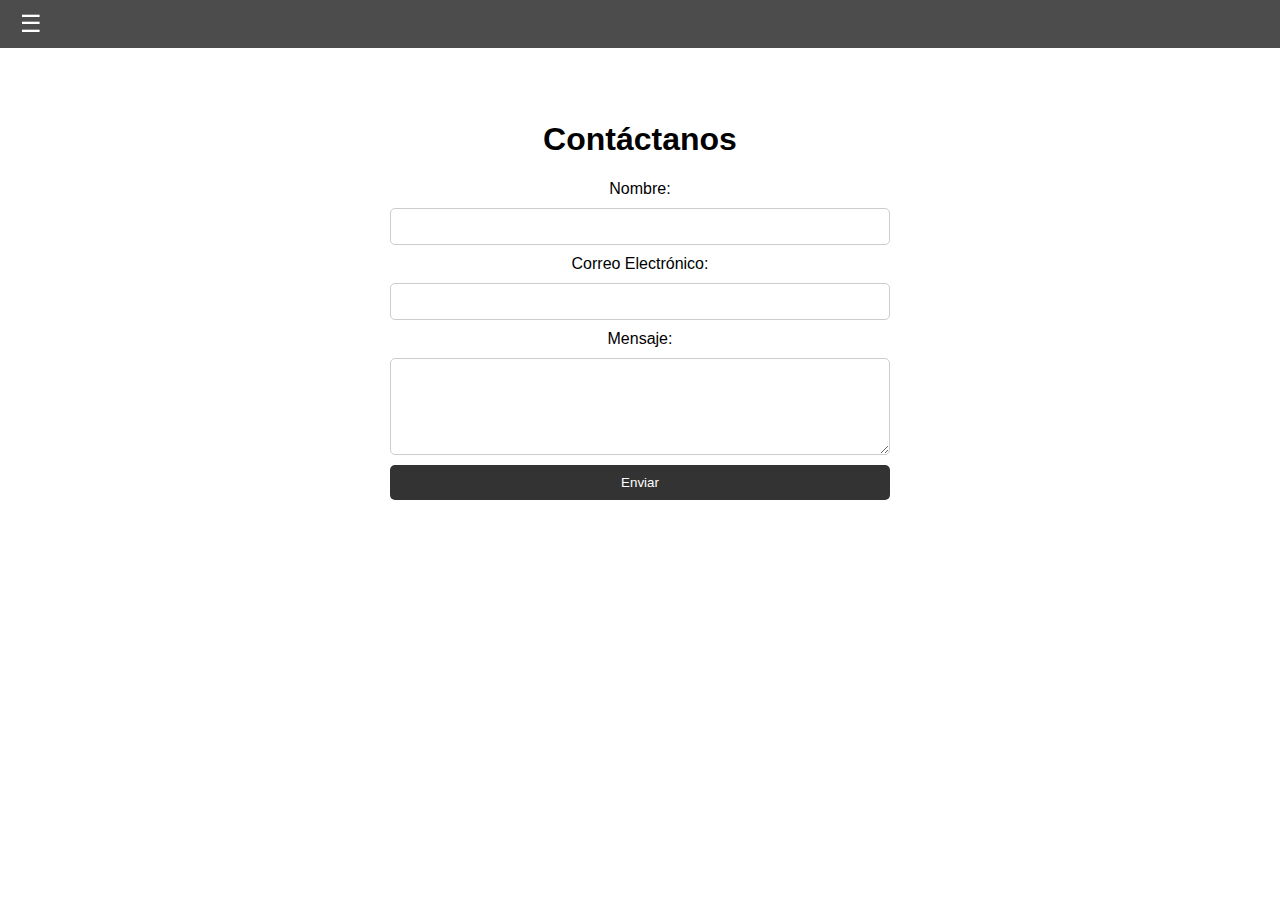
<file: contacto.html>
<!DOCTYPE html>
<html lang="es">
<head>
    <meta charset="UTF-8">
    <meta name="viewport" content="width=device-width, initial-scale=1.0">
    <title>Contacto</title>
    <link rel="stylesheet" href="styles.css">
</head>
<body>
    <header>
        <nav class="navbar">
            <div class="menu-toggle" id="menu-toggle">&#9776;</div>
            <ul class="nav-links" id="nav-links">
                <li><a href="index.html">Home</a></li>
                <li><a href="nosotros.html">Nosotros</a></li>
                <li><a href="contacto.html" class="active">Contacto</a></li>
            </ul>
        </nav>
    </header>

    <section class="contenido">
        <h1>Contáctanos</h1>
        <form class="contact-form">
            <label for="nombre">Nombre:</label>
            <input type="text" id="nombre" name="nombre" required>

            <label for="email">Correo Electrónico:</label>
            <input type="email" id="email" name="email" required>

            <label for="mensaje">Mensaje:</label>
            <textarea id="mensaje" name="mensaje" rows="5" required></textarea>

            <button type="submit">Enviar</button>
        </form>
    </section>

    <script src="script.js"></script>
</body>
</html>
</file>
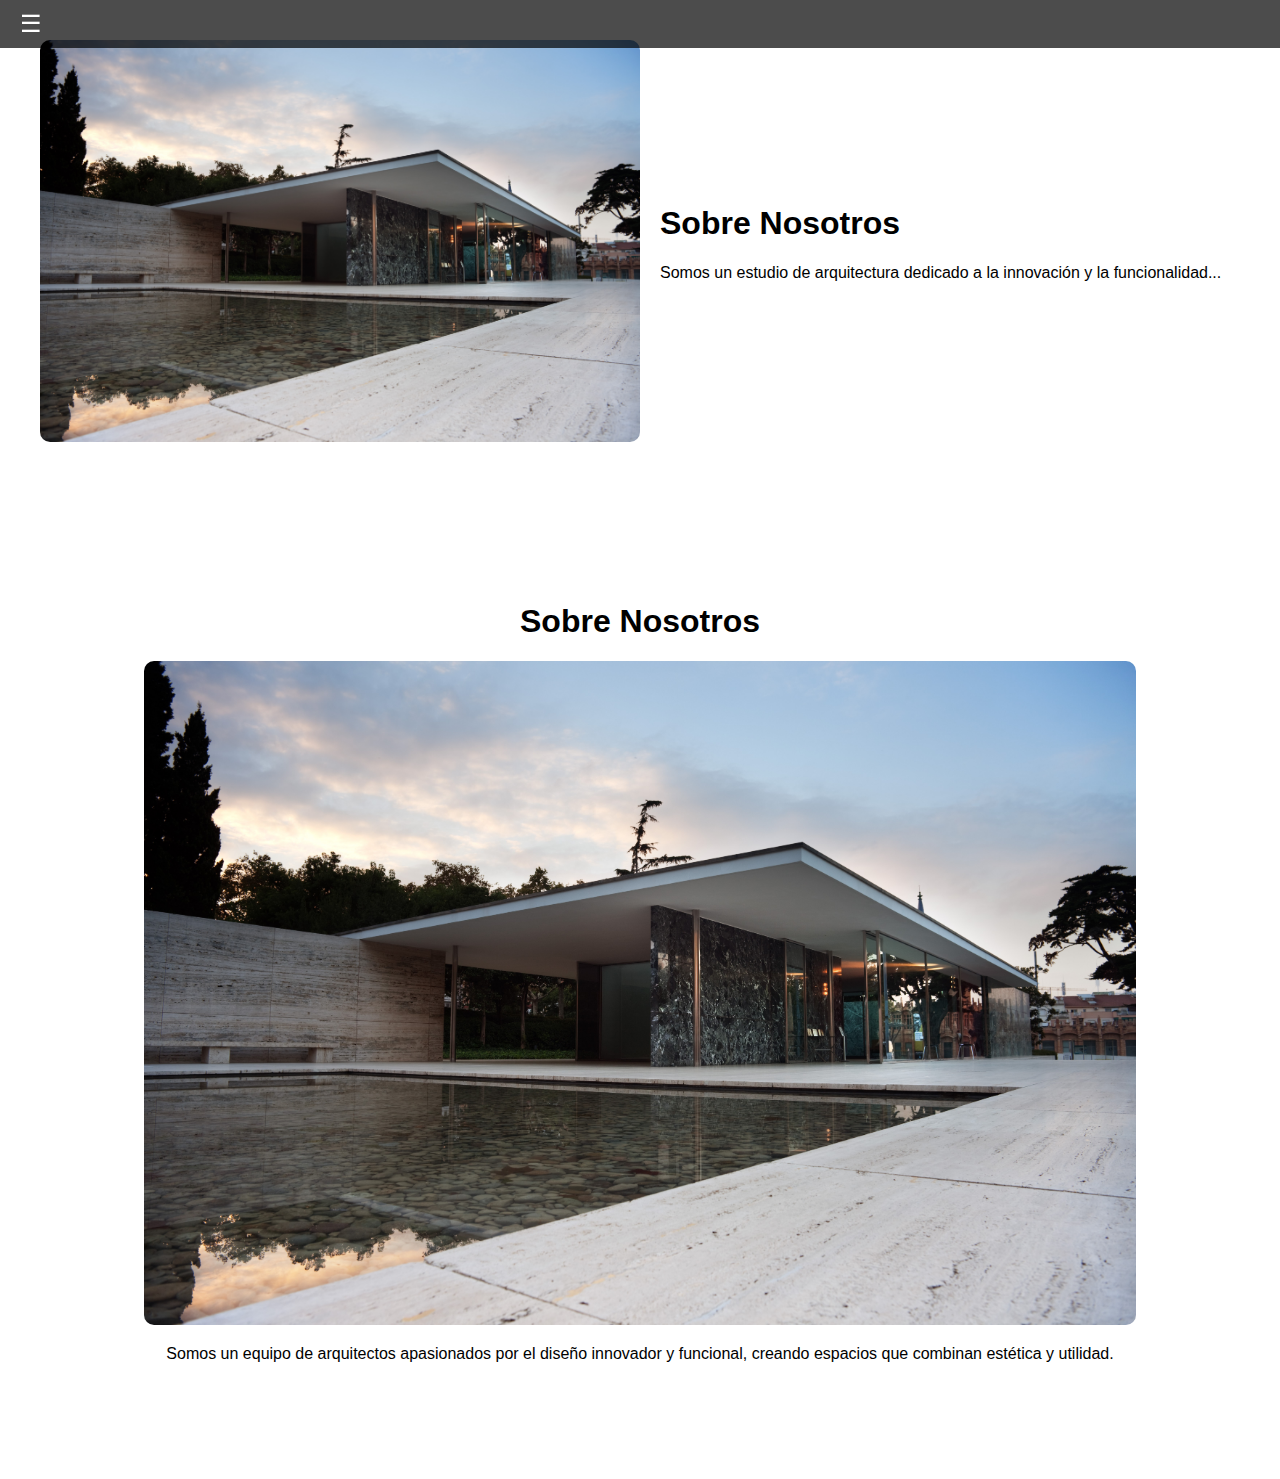
<file: nosotros.html>
<!DOCTYPE html>
<html lang="es">
<head>
    <meta charset="UTF-8">
    <meta name="viewport" content="width=device-width, initial-scale=1.0">
    <title>Nosotros</title>
    <link rel="stylesheet" href="styles.css">
</head>
<body>
    <main class="nosotros">
      <img src="img/edificio2.jpg" alt="Edificio clásico">
      <div>
        <h1>Sobre Nosotros</h1>
        <p>Somos un estudio de arquitectura dedicado a la innovación y la funcionalidad...</p>
      </div>
    </main>
  <header>
        <nav class="navbar">
            <div class="menu-toggle" id="menu-toggle">&#9776;</div>
            <ul class="nav-links" id="nav-links">
                <li><a href="index.html">Home</a></li>
                <li><a href="nosotros.html" class="active">Nosotros</a></li>
                <li><a href="contacto.html">Contacto</a></li>
                <li><a href="fibonacci.html">Calculadora Fibonacci</a></li>
            </ul>
        </nav>
 </header>

    <section class="contenido">
        <h1>Sobre Nosotros</h1>
        <img src="img/edificio2.jpg" alt="Imagen de Nosotros" class="contenido-img">
        <p>Somos un equipo de arquitectos apasionados por el diseño innovador y funcional, creando espacios que combinan estética y utilidad.</p>
    </section>

    <script src="script.js"></script>
</body>
</html>
</file>
<file: styles.css>
body, html {
    margin: 0;
    padding: 0;
    font-family: Arial, sans-serif;
}

.navbar {
    display: flex;
    justify-content: space-between;
    align-items: center;
    background: rgba(0,0,0,0.7);
    padding: 10px 20px;
    position: fixed;
    width: 100%;
    top: 0;
    z-index: 1000;
}
nav ul {
    list-style: none;
    position: fixed;
    top: 0;
    left: -250px; 
    width: 250px;
    height: 100%;
    background: rgba(0,0,0,0.9);
    padding-top: 60px;
    transition: 0.3s;
}

nav ul.active {
    left: 0;
}
.navbar .nav-links {
  position: fixed;
  top: 0;
  left: 0;
  width: 250px;  
  height: 100%;
  background: rgba(0, 0, 0, 0.9);
  display: flex;
  flex-direction: column;
  align-items: center;
  justify-content: center;
  transform: translateX(-100%);
  transition: transform 0.3s ease;
  z-index: 999;
}

.navbar .nav-links.active {
  transform: translateX(0); 
}

.navbar .nav-links li {
    margin: 10px 0;
}

.navbar .nav-links a {
      color: white;
      text-decoration: none;
      font-size: 20px;
      margin: 15px 0;
      display: block;
}

.menu-toggle {
    font-size: 24px;
    color: white;
    cursor: pointer;
}

.hero {
    background: url('edificio3.jpg') no-repeat center center/cover;
    height: 100vh;
    display: flex;
    flex-direction: column;
    justify-content: center;
    align-items: center;
    text-shadow: 2px 2px 5px black;
    text-align: center;
    color: white;
    padding: 20px;
}

.hero h1 {
    font-size: 3em;
    margin-bottom: 10px;
}


.contenido {
    padding: 100px 20px;
    text-align: center;
}

.contenido-img {
    max-width: 80%;
    margin: 20px auto;
    display: block;
    border-radius: 10px;
}

.contact-form {
    max-width: 500px;
    margin: auto;
    display: flex;
    flex-direction: column;
    gap: 10px;
}

.contact-form input, 
.contact-form textarea {
    padding: 10px;
    border: 1px solid #ccc;
    border-radius: 5px;
}

.contact-form button {
    padding: 10px;
    background: #333;
    color: white;
    border: none;
    cursor: pointer;
    border-radius: 5px;
}

.contact-form button:hover {
    background: #555;
}

.nosotros {
    display: flex;
    align-items: center;
    gap: 20px;
    padding: 40px;
}

.nosotros img {
    width: 50%;
    border-radius: 10px;
}
</file>
